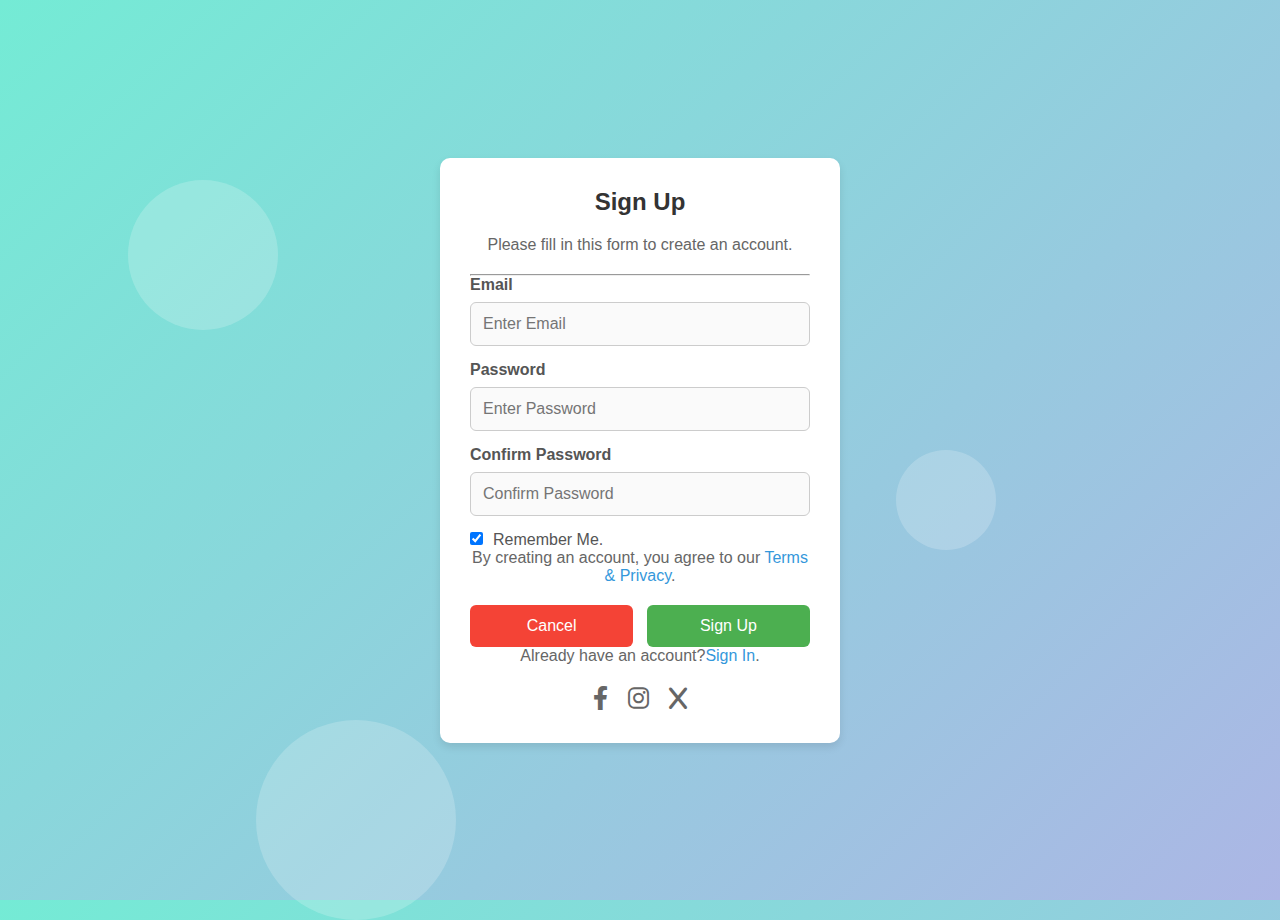
<file: index.html>
<!DOCTYPE html>
<html lang="en">
<head>
    <meta charset="UTF-8">
    <meta name="viewport" content="width=device-width, initial-scale=1.0">
    <title>Sign Up</title>
    <link rel="stylesheet" href="https://cdnjs.cloudflare.com/ajax/libs/font-awesome/6.0.0-beta3/css/all.min.css">
    <style>
        /*background.jpg*/
        * {
            margin: 0;
            padding: 0;
            box-sizing: border-box;
        }

        body {
            font-family: 'Roboto', sans-serif;
            background: linear-gradient(135deg, #74ebd5 0%, #ACB6E5 100%);
            display: flex;
            justify-content: center;
            align-items: center;
            height: 100vh;
            overflow: hidden;
        }

        /* Floating Background Circles */
        .background-circles {
            position: absolute;
            top: 0;
            left: 0;
            width: 100%;
            height: 100%;
            z-index: -1;
        }

        .background-circles .circle {
            position: absolute;
            border-radius: 50%;
            background-color: rgba(255, 255, 255, 0.2);
            animation: float 6s ease-in-out infinite;
        }

        .circle1 {
            width: 150px;
            height: 150px;
            top: 20%;
            left: 10%;
            animation-delay: 0s;
        }

        .circle2 {
            width: 100px;
            height: 100px;
            top: 50%;
            left: 70%;
            animation-delay: 2s;
        }

        .circle3 {
            width: 200px;
            height: 200px;
            top: 80%;
            left: 20%;
            animation-delay: 4s;
        }

        @keyframes float {
            0%, 100% {
                transform: translateY(0);
            }
            50% {
                transform: translateY(-20px);
            }
        }

        /* Form Container */
        .container {
            background-color: #fff;
            padding: 30px;
            border-radius: 10px;
            box-shadow: 0 4px 8px rgba(0, 0, 0, 0.1);
            max-width: 400px;
            width: 100%;
            animation: fadeIn 1s ease;
        }

        h1 {
            text-align: center;
            font-size: 24px;
            color: #333;
            margin-bottom: 20px;
        }

        p {
            text-align: center;
            color: #666;
            margin-bottom: 20px;
        }

        input[type="email"], input[type="password"] {
            width: 100%;
            padding: 12px;
            margin: 8px 0 15px;
            display: inline-block;
            border: 1px solid #ccc;
            border-radius: 6px;
            font-size: 16px;
            background-color: #fafafa;
        }

        input[type="checkbox"] {
            margin-right: 10px;
        }

        label {
            color: #555;
            font-weight: 500;
        }

        .clearfix {
            display: flex;
            justify-content: space-between;
            align-items: center;
            margin-top: 20px;
        }

        .signupbtn, .cancelbtn {
            width: 48%;
            padding: 12px;
            border: none;
            border-radius: 6px;
            font-size: 16px;
            cursor: pointer;
        }

        .signupbtn {
            background-color: #4CAF50;
            color: white;
        }

        .cancelbtn {
            background-color: #f44336;
            color: white;
        }

        .signupbtn:hover, .cancelbtn:hover {
            opacity: 0.85;
        }

        a {
            color: #3498db;
            text-decoration: none;
        }

        a:hover {
            text-decoration: underline;
        }

        /* Animation */
        @keyframes fadeIn {
            from {
                opacity: 0;
            }
            to {
                opacity: 1;
            }
        }

        /* Social Media Icons */
        .social-icons {
            display: flex;
            justify-content: center;
            margin-top: 20px;
        }

        .social-icons a {
            margin: 0 10px;
            font-size: 24px;
            color: #666;
            transition: color 0.3s ease;
        }

        .social-icons a:hover {
            color: #3498db;
        }

        /* Responsive Styles */
        @media (max-width: 768px) {
            .container {
                max-width: 90%;
            }
        }
    </style>
</head>
<body>

    <!-- Floating background circles for visual effect -->
    <div class="background-circles">
        <div class="circle circle1"></div>
        <div class="circle circle2"></div>
        <div class="circle circle3"></div>
    </div>

    <div class="container">
        <h1>Sign Up</h1>
        <p>Please fill in this form to create an account.</p>
        <hr>

        <form action="/submit_signup" method="post">
            <label for="email"><b>Email</b></label>
            <input type="email" placeholder="Enter Email" name="email" required>

            <label for="psw"><b>Password</b></label>
            <input type="password" placeholder="Enter Password" name="psw" required>

            <label for="psw-confirm"><b>Confirm Password</b></label>
            <input type="password" placeholder="Confirm Password" name="psw-confirm" required>

            <label>
                <input type="checkbox" checked="checked" name="remember">Remember Me.
            </label>

            <p>By creating an account, you agree to our <a href="#">Terms & Privacy</a>.</p>

            <div class="clearfix">
                <button type="button" class="cancelbtn">Cancel</button>
                <button type="submit" class="signupbtn">Sign Up</button>
            </div>
        </form>
        
          <p>Already have an account?<a href="#">Sign In</a>.</p>


       <!-- Social Media Icons -->
           <div class="social-icons"> 
                <a href="https://www.facebook.com" class="facebook" target="_blank"> 
                    <i class="fab fa-facebook-f"></i> 
                </a> 
                <a href="https://www.instagram.com" class="instagram" target="_blank"> 
                    <i class="fab fa-instagram"></i> 
                </a> 
                <a href="https://www.x.com" class="x" target="_blank"> 
                    <i class="fab fa-x"></i> 
                </a>                   
           </div> 
       </div>
</body>
</html>
</file>
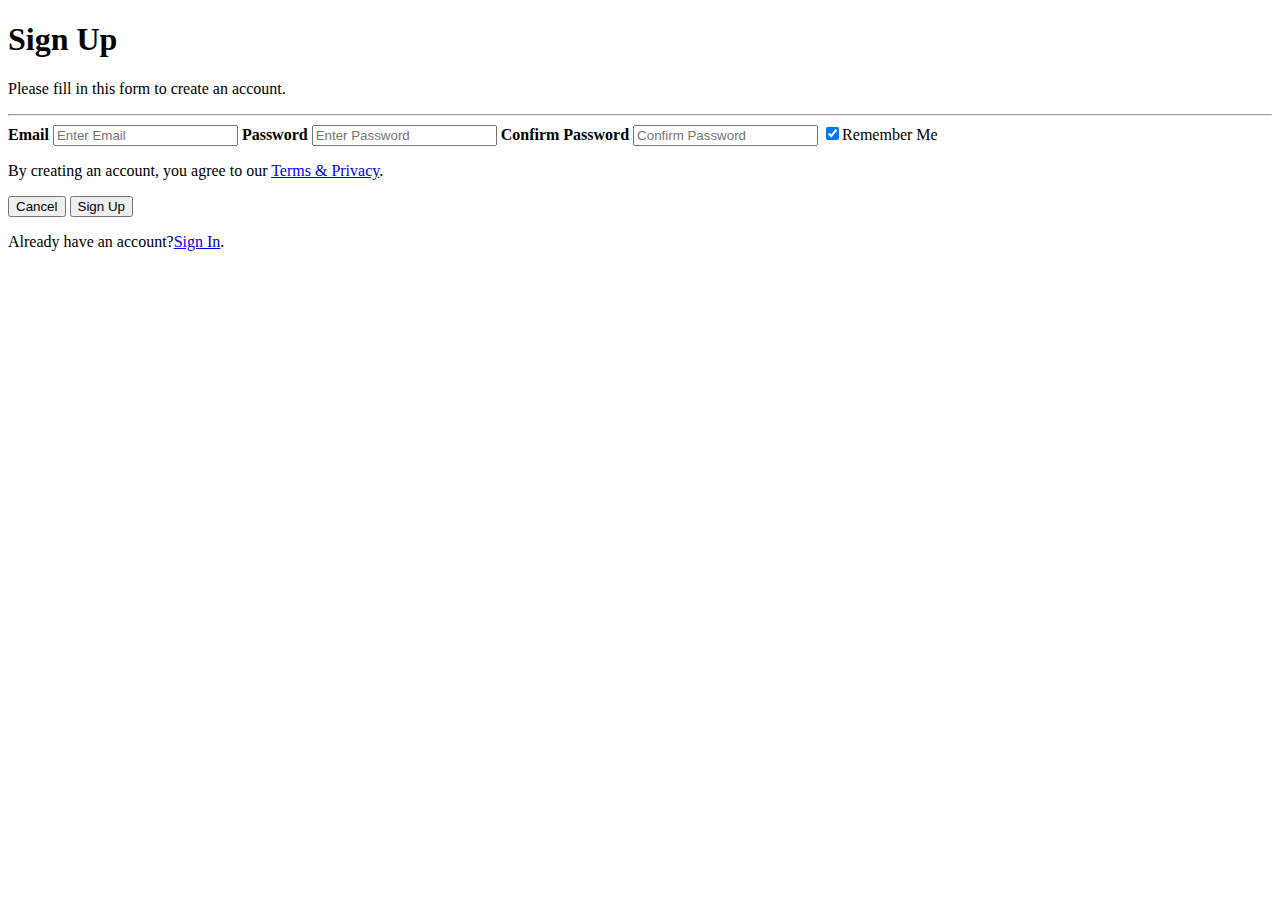
<file: index..html>
<!DOCTYPE html>
<html lang="en">
<head>
    <meta charset="UTF-8">
    <meta name="viewport" content="width=device-width, initial-scale=1.0">
    <title>Sign Up</title>

    <div class="container">
        <h1>Sign Up</h1>
        <p>Please fill in this form to create an account.</p>
        <hr>

        <form action="/submit_signup" method="post">
            <label for="email"><b>Email</b></label>
            <input type="email" placeholder="Enter Email" name="email" required>

            <label for="psw"><b>Password</b></label>
            <input type="password" placeholder="Enter Password" name="psw" required>

            <label for="psw-confirm"><b>Confirm Password</b></label>
            <input type="password" placeholder="Confirm Password" name="psw-confirm" required>

            <label>
                <input type="checkbox" checked="checked" name="remember">Remember Me
            </label>

            <p>By creating an account, you agree to our <a href="#">Terms & Privacy</a>.</p>

            <div class="clearfix">
                <button type="button" class="cancelbtn">Cancel</button>
                <button type="submit" class="signupbtn">Sign Up</button>
            </div>
        </form>
        
          <p>Already have an account?<a href="#">Sign In</a>.</p>
</file>
